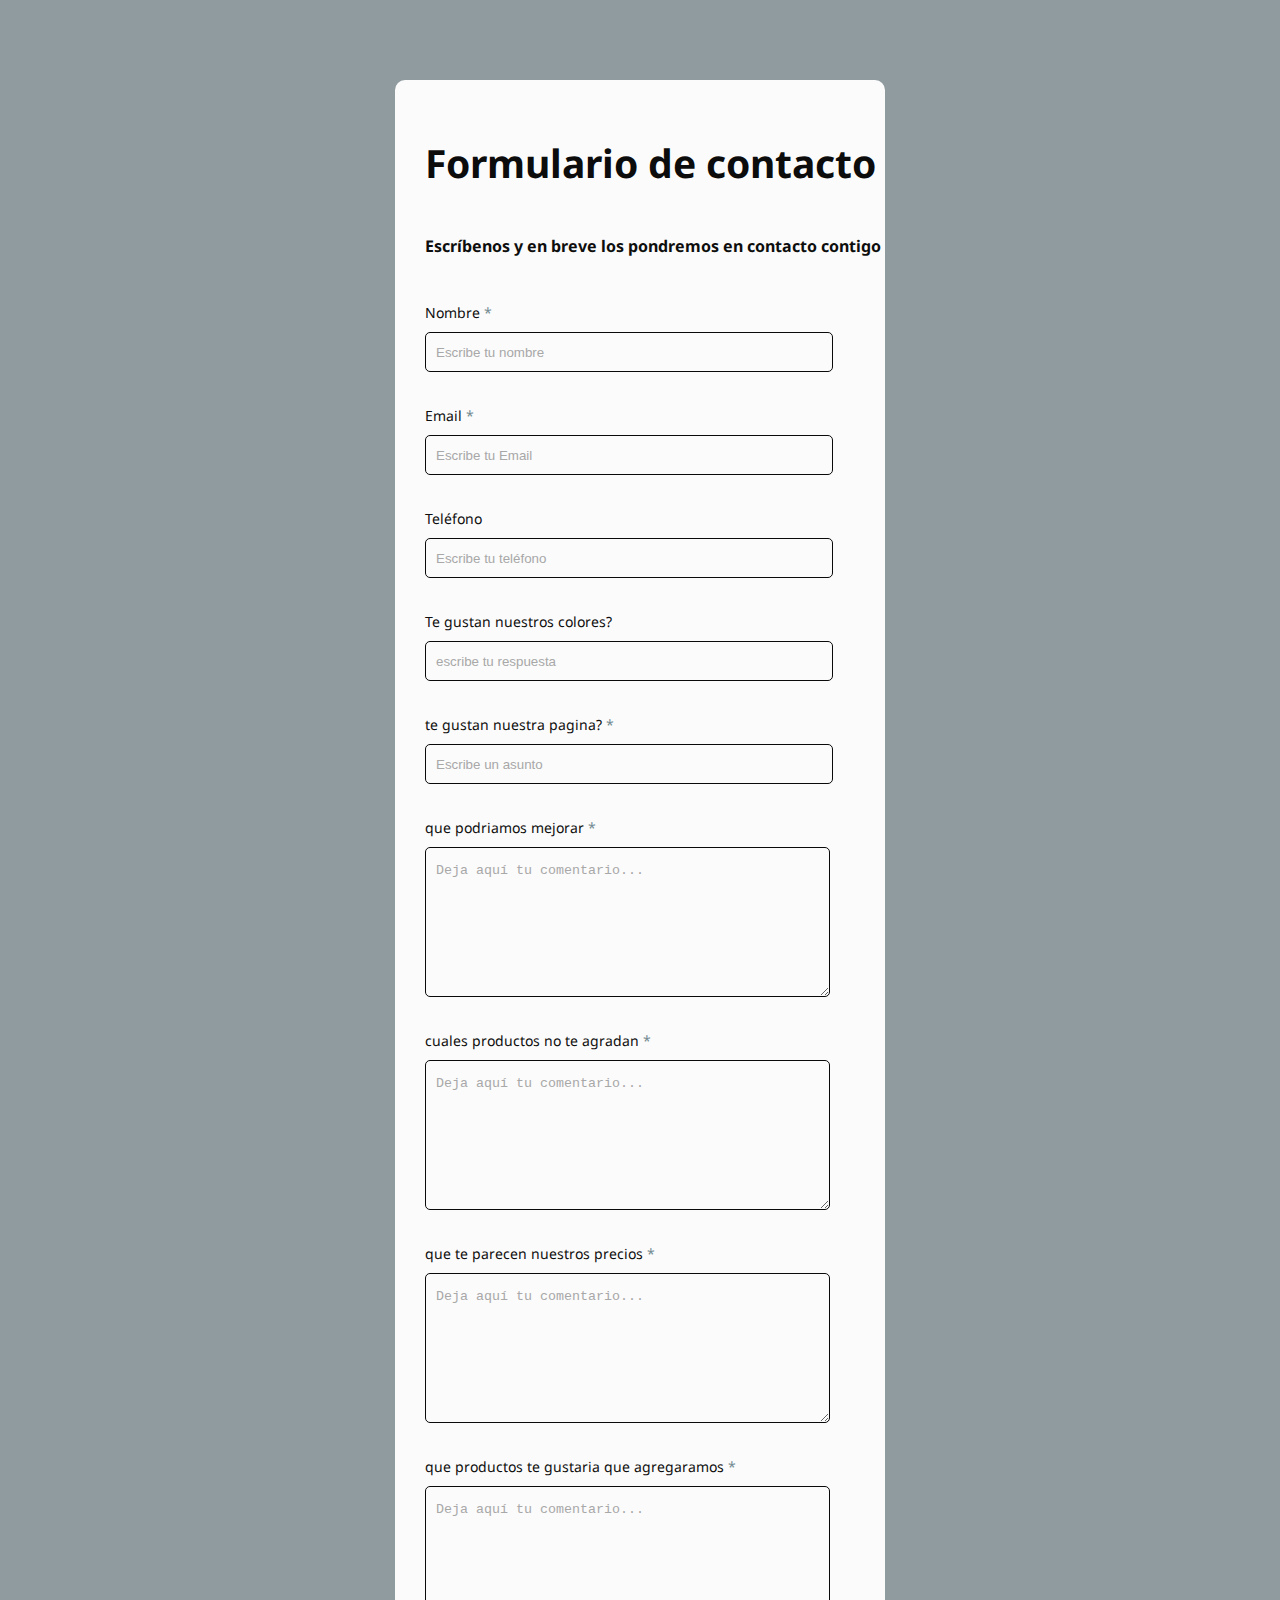
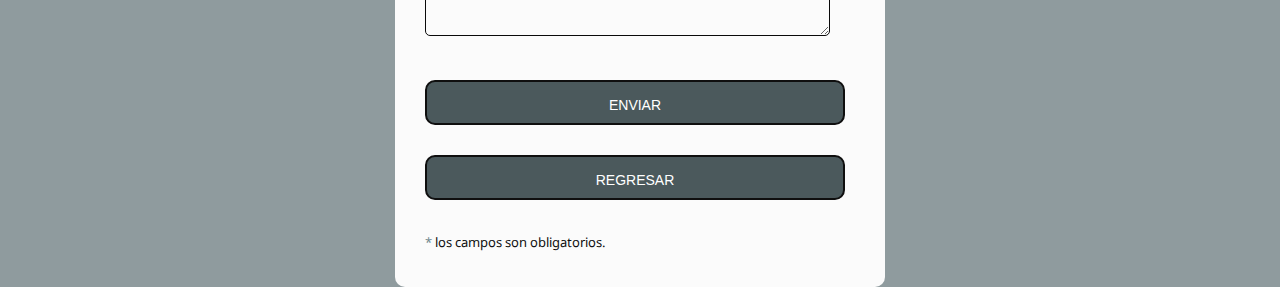
<file: formulario.html>
<html lang="en">
<head>
    <meta charset="UTF-8">
    <meta http-equiv="X-UA-Compatible" content="IE=edge">
    <meta name="viewport" content="width=device-width, initial-scale=1.0">
    <title>Kat closet's</title>
    <link rel="stylesheet" href="form.css">
</head>
<body>
    <div class="contact_form">

        <div class="formulario">      
          <h1>Formulario de contacto</h1>
            <h3>Escríbenos y en breve los pondremos en contacto contigo</h3>
    
    
              <form action="submeter-formulario.php" method="post">       
    
                
                    <p>
                      <label for="nombre" class="colocar_nombre">Nombre
                        <span class="obligatorio">*</span>
                      </label>
                        <input type="text" name="introducir_nombre" id="nombre" required="obligatorio" placeholder="Escribe tu nombre">
                    </p>
                  
                    <p>
                      <label for="email" class="colocar_email">Email
                        <span class="obligatorio">*</span>
                      </label>
                        <input type="email" name="introducir_email" id="email" required="obligatorio" placeholder="Escribe tu Email">
                    </p>
                
                    <p>
                      <label for="telefone" class="colocar_telefono">Teléfono
                      </label>
                        <input type="tel" name="introducir_telefono" id="telefono" placeholder="Escribe tu teléfono">
                    </p>    
                  
                    <p>
                      <label for="website" class="colocar_website">Te gustan nuestros colores?
                      </label>
                        <input type="text" name="introducir_website" id="website" placeholder="escribe tu respuesta">
                    </p>    
                  
                    <p>
                      <label for="asunto" class="colocar_asunto">te gustan nuestra pagina?
                        <span class="obligatorio">*</span>
                      </label>
                        <input type="text" name="introducir_asunto" id="assunto" required="obligatorio" placeholder="Escribe un asunto">
                    </p>    
                  
                    <p>
                      <label for="mensaje" class="colocar_mensaje">que podriamos mejorar
                        <span class="obligatorio">*</span>
                      </label>                     
                                        <textarea name="introducir_mensaje" class="texto_mensaje" id="mensaje" required="obligatorio" placeholder="Deja aquí tu comentario..."></textarea> 
                                    </p> 
                    <p>
                    <label for="mensaje" class="colocar_mensaje">cuales productos no te agradan
                        <span class="obligatorio">*</span>
                            </label>                     
                    <textarea name="introducir_mensaje" class="texto_mensaje" id="mensaje" required="obligatorio" placeholder="Deja aquí tu comentario..."></textarea> 
                    </p>      
                    <p>
                        <label for="mensaje" class="colocar_mensaje">que te parecen nuestros precios
                          <span class="obligatorio">*</span>
                        </label>                     
                    <textarea name="introducir_mensaje" class="texto_mensaje" id="mensaje" required="obligatorio" placeholder="Deja aquí tu comentario..."></textarea> 
                    </p>
                    <p>
                    <label for="mensaje" class="colocar_mensaje">que productos te gustaria que agregaramos
                    <span class="obligatorio">*</span>
                    </label>                     
                    <textarea name="introducir_mensaje" class="texto_mensaje" id="mensaje" required="obligatorio" placeholder="Deja aquí tu comentario..."></textarea> 
                    </p>                                     
                  
                    <button onclick="location.href='gracias.html'" type="submit" name="enviar_formulario" id="enviar"><p>Enviar</p></button>
                    <button onclick="location.href='index.html'" type="submit" name="regresar" id="regresar"><p>Regresar</p></button>
                    <p class="aviso">
                      <span class="obligatorio"> * </span>los campos son obligatorios.
                    </p>  
                    

                
              </form>
        </div>  
      </div>
    
    </body>
    </html>
</file>
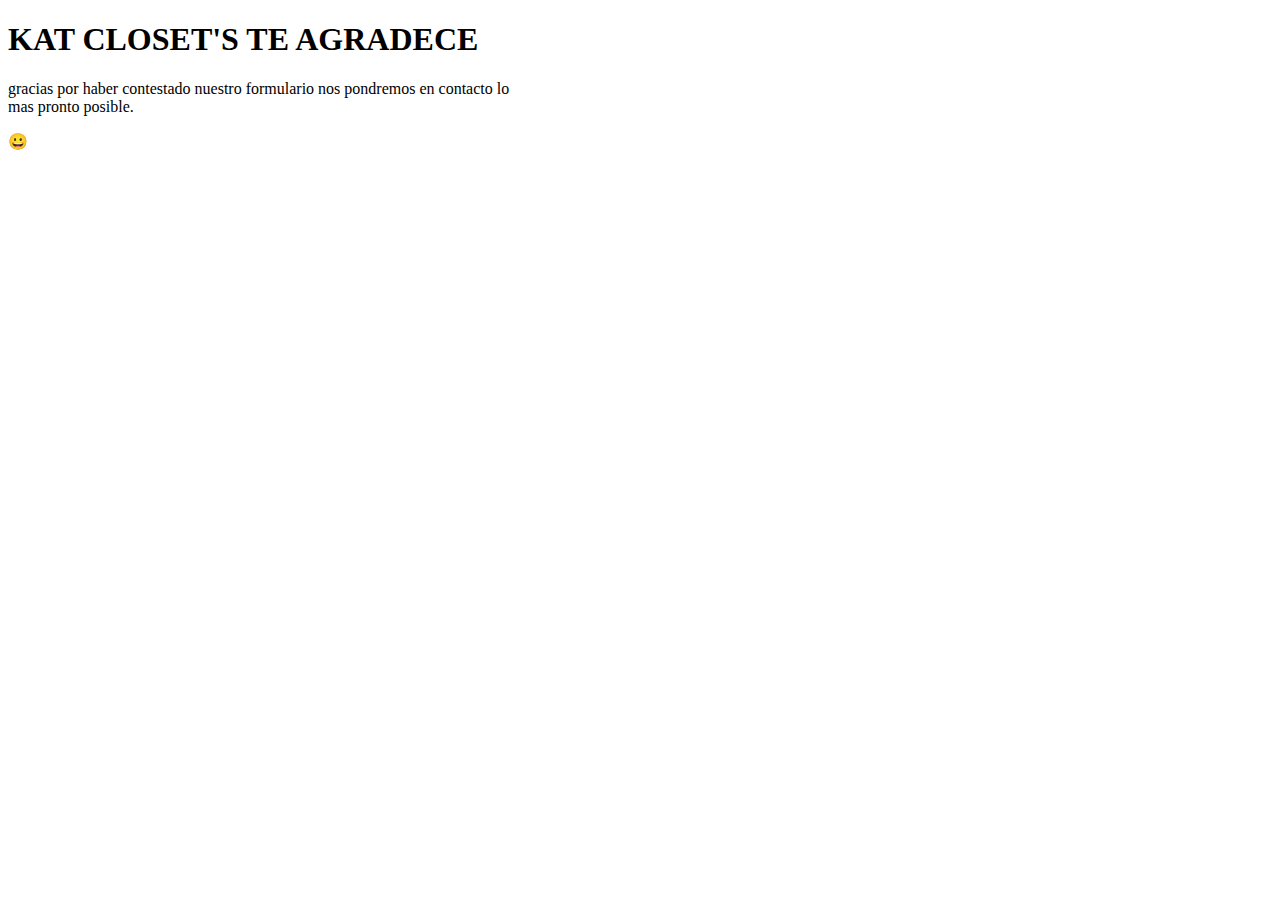
<file: gracias.html>
<!DOCTYPE html>
<html lang="en">
<head>
    <meta charset="UTF-8">
    <meta name="viewport" content="width=device-width, initial-scale=1.0">
    <title>Gracias por contestar nuestro formulario</title>
</head>
<body>
    <h1>KAT CLOSET'S TE AGRADECE </h1>
    <p>gracias por haber contestado nuestro formulario nos pondremos en contacto lo 
        <br>mas pronto posible.</br>
    <p>&#128512;</p>
    </p>
</body>
</html>
</file>
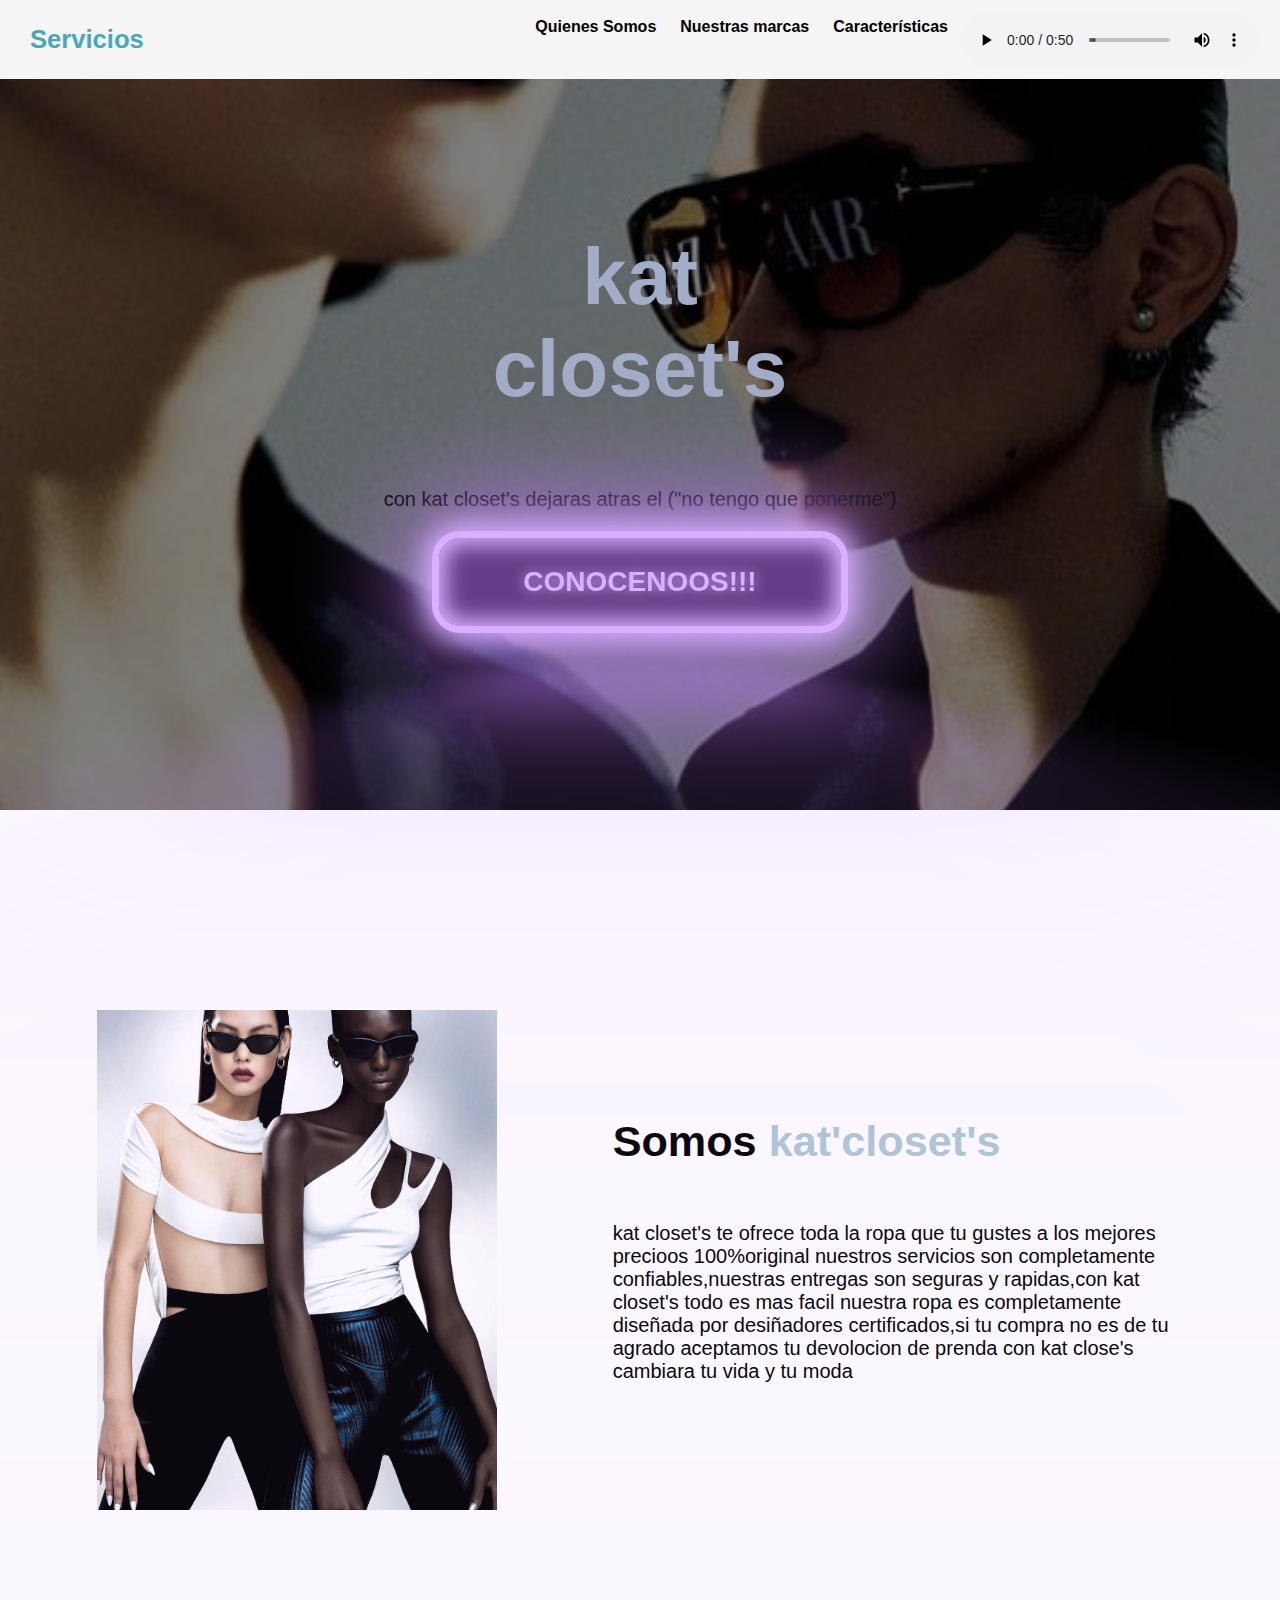
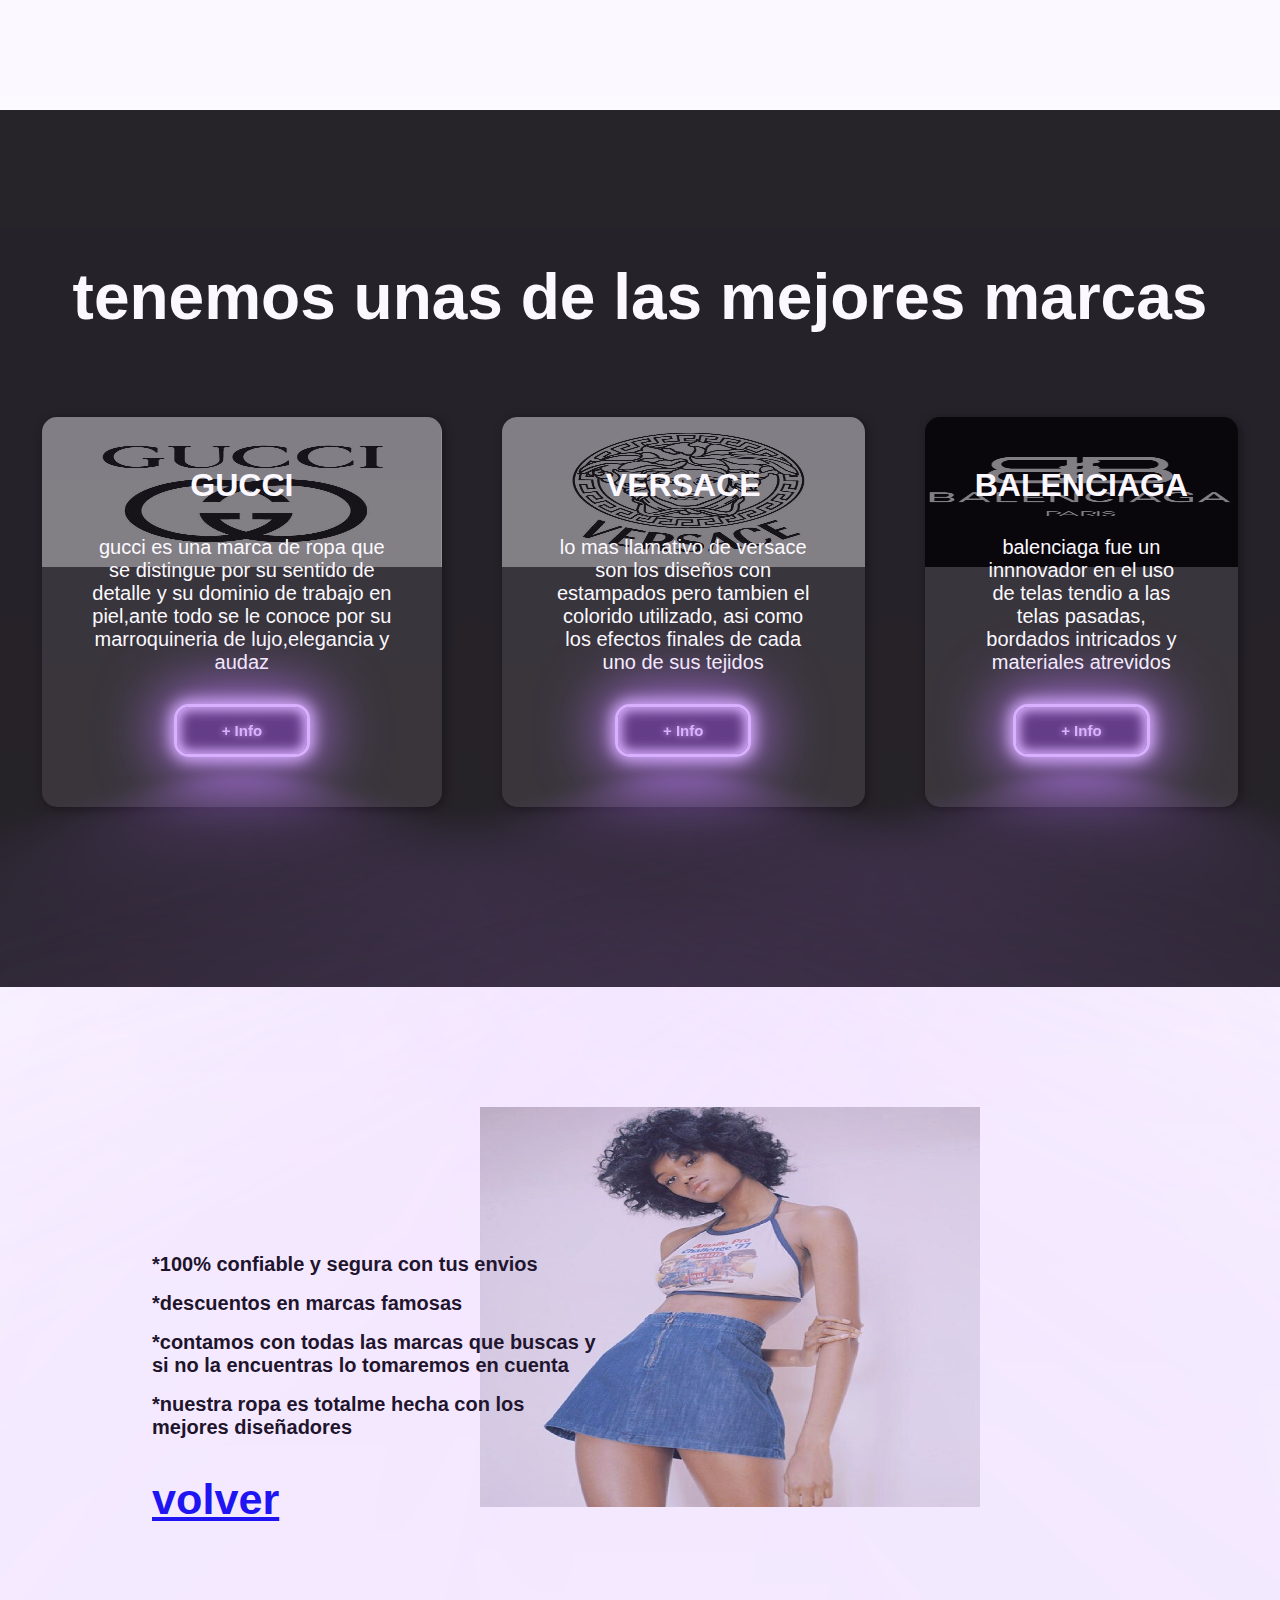
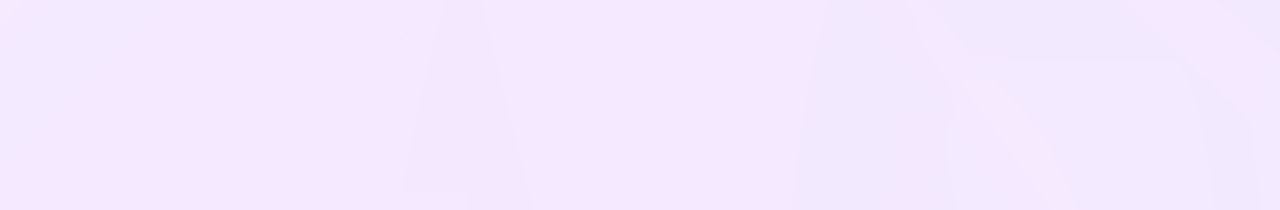
<file: subpag.html>
<!DOCTYPE html>
<html lang="en">
<head>
    <title>Servicios</title>
    <link rel="stylesheet" href="index.css">
    
</head>
<body>
    <header>
        <div class="container">
            <p class="logo">Servicios</p>
            <nav>
                <a href="#somos-proya">Quienes Somos</a>
                <a href="#nuestros-programas">Nuestras marcas</a>
                <a href="#caracteristicas">Características</a>
                
                <audio controls>
                    <source src="FLOW_STATE__Spring_2023_Fashion_Film.mp3" type="audio/mp3">
                </audio>
            </nav>
        </div>
    </header>

    <section id="hero">
        <h1>kat  <br>closet's</h1>
        <p>con kat closet's dejaras atras el ("no tengo que ponerme")</p>
        <button>CONOCENOOS!!!</button>

    </section>

    <section id="somos-proya">
        <div class="container">
            <div class="img-container"></div>
            <div class="texto">

                <h2>Somos <span class="color-acento">kat'closet's</span></h2>
               <p>kat closet's te ofrece toda la ropa que tu gustes a los mejores precioos 100%original
                nuestros servicios son completamente confiables,nuestras entregas son seguras y rapidas,con kat closet's
                todo es mas facil nuestra ropa es completamente diseñada por desiñadores certificados,si tu compra no es de tu agrado
                aceptamos tu devolocion de prenda con kat close's cambiara tu vida y tu moda
               </p>
            
            
            </div>
        </div>
    </section>

    <section id="nuestros-programas">
        <div class="container">
            <h2>tenemos unas de las mejores marcas</h2>
            <div class="programas">
                <div class="carta">
                    <h3>GUCCI</h3>
                    <p>gucci es una marca de ropa que se distingue por su sentido de detalle y su dominio de trabajo en piel,ante 
                    todo se le conoce por su marroquineria de lujo,elegancia y audaz
                    </p>
                    <button>+ Info</button>
                </div>
                <div class="carta">
                    <h3>VERSACE</h3>
                    <p>lo mas llamativo de versace son los diseños con estampados pero tambien el colorido utilizado, asi como los efectos
                        finales de cada uno de sus tejidos
                    </p>
                    <button>+ Info</button>
                </div>
                <div class="carta">
                    <h3>BALENCIAGA</h3>
                    <p>balenciaga fue un innnovador en el uso de telas tendio a las telas pasadas, bordados intricados y materiales atrevidos</p>
                    <button>+ Info</button>
                </div>  
            </div>
        </div>
    </section>

    <section id="caracteristicas">
        <div class="container">
            <div class="button">
            <ul>
                <li>*100%  confiable y segura con tus envios</li>
                <li>*descuentos en marcas famosas</li>
                <li>*contamos con todas las marcas que buscas y 
                <br>si no la encuentras lo tomaremos en cuenta</br></li>
                <li>*nuestra ropa es totalme hecha con los 
                <br>mejores diseñadores</br></li>          
                <h2><a class="button" href="index.html">volver</a></h2>
            </ul>
        </div>
    </section>

</body>
</html>
</file>
<file: form.css>
@import url(https://fonts.googleapis.com/css?family=Noto+Sans);


body{
  height: 100%; 
  font-family: 'Noto Sans', sans-serif;
  background-color: #8f9b9e; 
}


.contact_form{  
  width: 460px; 
  height: auto;
  margin: 80px auto;
  border-radius: 10px;  
  padding-top: 30px;
  padding-bottom: 20px;  
  background-color: #fbfbfb; 
  padding-left: 30px; 
}


input{
  background-color: #fbfbfb; 
  width: 408px; 
  height: 40px; 
  border-radius: 5px;  
  border-style: solid; 
  border-width: 1px; 
  border-color: #0a0a0a; 
  margin-top: 10px;  
  padding-left: 10px;
  margin-bottom: 20px; 
}


textarea{
  background-color: #fbfbfb; 
  width: 405px; 
  height: 150px; 
  border-radius: 5px;  
  border-style: solid; 
  border-width: 1px; 
  border-color: #0a0a0a; 
  margin-top: 10px;  
  padding-left: 10px;
  margin-bottom: 20px; 
  padding-top: 15px; 
}


label{
  display: block; 
  float: center;  
}


button{
  height: 45px; 
  padding-left: 5px;
  padding-right: 5px;   
  margin-bottom: 20px; 
  margin-top: 10px;   
  text-transform: uppercase;
  background-color: #4b595c; 
  border-color: #0f0f0f; 
  border-style: solid; 
  border-radius: 10px;  
  width: 420px;   
  cursor: pointer;
}


button p{
  color: #fff; 
}


span{
  color: #738a91; 
}


.aviso{
  font-size: 13px;  
  color: #0e0e0e;  
}


h1{
  font-size: 39px;  
  text-align: letf; 
  padding-bottom: 20px; 
  color: #0c0c0c;
}


h3{
  font-size: 16px; 
  padding-bottom: 30px;
  color: #0e0e0e;   
}


p{
  font-size: 14px; 
  color: #0e0e0e; 
}


::-webkit-input-placeholder {
 color: #a8a8a8;
}


::-webkit-textarea-placeholder {
 color: #a8a8a8;
}


.formulario input:focus{
  outline:0;
  border: 1px solid #97d848;
}


.formulario textarea:focus{
  outline:0;
  border: 1px solid #97d848;
}
</file>
<file: index.css>
*{
    box-sizing: border-box;
}

html{
    scroll-behavior: smooth;
}

body{
    font-family: 'Roboto', sans-serif;
    margin: 0;
}

h1{ font-size: 3.5em;}
h2{ font-size: 2.7em;}
h3{ font-size: 2em;}
p{ font-size: 1.25em;}
ul{ list-style: none;}
li{ font-size: 1.25em;}

button{
    --glow-color: rgb(217, 176, 255);
    --glow-spread-color: rgba(191, 123, 255, 0.781);
    --enhanced-glow-color: rgb(231, 206, 255);
    --btn-color: rgb(100, 61, 136);
    border: .25em solid var(--glow-color);
    padding: 1em 3em;
    color: var(--glow-color);
    font-size: 15px;
    font-weight: bold;
    background-color: var(--btn-color);
    border-radius: 1em;
    outline: none;
    box-shadow: 0 0 1em .25em var(--glow-color),
           0 0 4em 1em var(--glow-spread-color),
           inset 0 0 .75em .25em var(--glow-color);
    text-shadow: 0 0 .5em var(--glow-color);
    position: relative;
    transition: all 0.3s;
}

button:hover{
    color: var(--btn-color);
    background-color: var(--glow-color);
    box-shadow: 0 0 1em .25em var(--glow-color),
           0 0 4em 2em var(--glow-spread-color),
           inset 0 0 .75em .25em var(--glow-color);
}
button::after {
    pointer-events: none;
    content: "";
    position: absolute;
    top: 120%;
    left: 0;
    height: 100%;
    width: 100%;
    background-color: var(--glow-spread-color);
    filter: blur(2em);
    opacity: .7;
    transform: perspective(1.5em) rotateX(35deg) scale(1, .6);
   }
   
button:active {
    box-shadow: 0 0 0.6em .25em var(--glow-color),
           0 0 2.5em 2em var(--glow-spread-color),
           inset 0 0 .5em .25em var(--glow-color);
   }
.container{
    max-width: 1400px;
    margin: auto;
}

.color-acento{ color:rgb(174, 201, 209); }

header{
    background-color: rgb(245,245,245);
    
}

header .logo{
    margin: 0;
    padding: 25px 30px;
    font-weight: bold;
    color: rgb(72, 168, 185);
    font-size: 1.6em;
}

header .container{
    display: flex;
    flex-direction: column;
    align-items: center;
}

header nav{
    display: flex;
    flex-direction: column;
    text-align: center;
    padding-bottom: 25px;
}

header a{
    padding: 5px 12px;
    text-decoration: none;
    font-weight: bold;
    color: black;
}

header a:hover{
    color: rgb(165, 183, 187);
}

#hero{
    display: flex;
    align-items: center;
    justify-content: center;
    text-align: center;
    flex-direction: column;
    height: 90vh;
    background-image: linear-gradient(
        0deg,
        rgba(0,0,0,0.5),
        rgba(0,0,0,0.5)
    )
    ,url("img/fondodom.jpeg");
    background-repeat: no-repeat;
    background-size: cover;
    background-position: center center;
}

#hero h1{
    color: rgb(163, 173, 199);
}

#hero button{
    font-size: 1.75em;
}

#somos-proya .container{
    text-align: center;
    padding: 200px 12px;
}

#nuestros-programas{
    background-color: rgb(30,30,30);
    color: white;
    text-align: center;
}

#nuestros-programas .container{
    padding: 150px 12px;
}

#nuestros-programas h2{
    margin-top: 0;
    font-size: 3.2em;
}

#nuestros-programas p{
    display: none;
}

#nuestros-programas .carta{
    background-position: center center;
    background-size: cover;
    padding: 50px 0px;
    margin: 30px;
    border-radius: 15px;
}

.carta:first-child{
    background-image: linear-gradient(
        0deg,
        rgba(0,0,0,0.5),
        rgba(0,0,0,0.5)
    )
    ,url("img/azul.jpg");

}

.carta:nth-child(2){
    background-image: linear-gradient(
        0deg,
        rgba(0,0,0,0.5),
        rgba(0,0,0,0.5)
    )
    ,url("img/cata2.jpg");
}

.carta:nth-child(3){
    background-image: linear-gradient(
        0deg,
        rgba(0,0,0,0.5),
        rgba(0,0,0,0.5)
    )
    ,url("img/descargar.jpg");

}

#caracteristicas .container{
    text-align: center;
    padding: 250px 12px;
}

#caracteristicas li{
    margin: 16px 0px;
    font-weight: bold;
}

#final{
    display: flex;
    flex-direction: column;
    justify-content: center;
    align-items: center;
    text-align: center;
    background-color: rgb(30,30,30);
    color: white;
    height: 80vh;
}

#final h2{
    font-size: 9vw;
}

#final button{
    font-size: 5vw;
}

footer{
    background-color: rgb(230,230,230);
}

footer p{
    margin: 0;
    padding: 12px;
    color: rgb(16, 61, 82);
    background-image: url("img/abajo.jpg");
}

footer .container{
    height: 150px;
    display: flex;
    justify-content: center;
    align-items: flex-end;
}

@media (min-width: 850px){
    header{
        position: fixed;
        width: 100%;
    }

    header .container{
        flex-direction: row;
        justify-content: space-between;
    }

    header nav{
        flex-direction: row;
        padding-bottom: 0;
        padding-right: 20px;
    }

    #hero h1{
        font-size: 5em;
    }

    #somos-proya .container{
        display: flex;
        justify-content: space-evenly;
    }

    #somos-proya .texto{
        width: 50%;
        max-width: 600px;
        text-align: initial;
        padding-left: 30px;
        display: flex;
        flex-direction: column;
        justify-content: center;
    }

    #somos-proya h2{
        margin-top: 0px;
    }

    #somos-proya .img-container{
        background-image: url("img/fondomod.jpeg");
        background-size: cover;
        background-position: center center;
        height: 500px;
        width: 400px; 
    }

    #nuestros-programas .programas{
        display: flex;
        justify-content: center;
    }

    #nuestros-programas p{
        display: block;
        margin-bottom: 30px;
    }

    #nuestros-programas h2{
        font-size: 4em;
    }

    #nuestros-programas h3{
        margin-top: 0;
    }

    #nuestros-programas .carta{
        padding: 50px;
        background-size: 100% 150px;
        background-repeat: no-repeat;
        background-position-y: 0;
        background-color: rgba(50, 50, 50, 1);
        box-shadow: 2px 2px 10px rgba(0,0,0,0.5);
    }

    .carta:first-child{
        background-image: linear-gradient(
            0deg,
            rgba(0,0,0,0.5),
            rgba(0,0,0,0.5)
        )
        ,url("img/gucci.jpg");

    }

    .carta:nth-child(2){
        background-image: linear-gradient(
            0deg,
            rgba(0,0,0,0.5),
            rgba(0,0,0,0.5)
        )
        ,url("img/versace.jpg");
    }

    .carta:nth-child(3){
        background-image: linear-gradient(
            0deg,
            rgba(0,0,0,0.5),
            rgba(0,0,0,0.5)
        )
        ,url("img/balenciaga.jpg");

    }

    #caracteristicas{
        background-image: url("img/imagen1.jpg");
        background-repeat: no-repeat;
        background-size: 500px 400px;
        background-position: calc(100vw - 500px) 120px;
    }

    #caracteristicas .container{
        text-align: initial;
    }

    #caracteristicas ul{
        margin-left: 100px;
    }

    #final h2{
        font-size: 5em;
    }

    #final button{
        font-size: 2em;
    }

    footer .container{
        justify-content: flex-end;
    }
}

@media (min-width: 1200px) {
    #caracteristicas{
        background-position-x: calc(100vw - 800px);
    }
}
</file>
